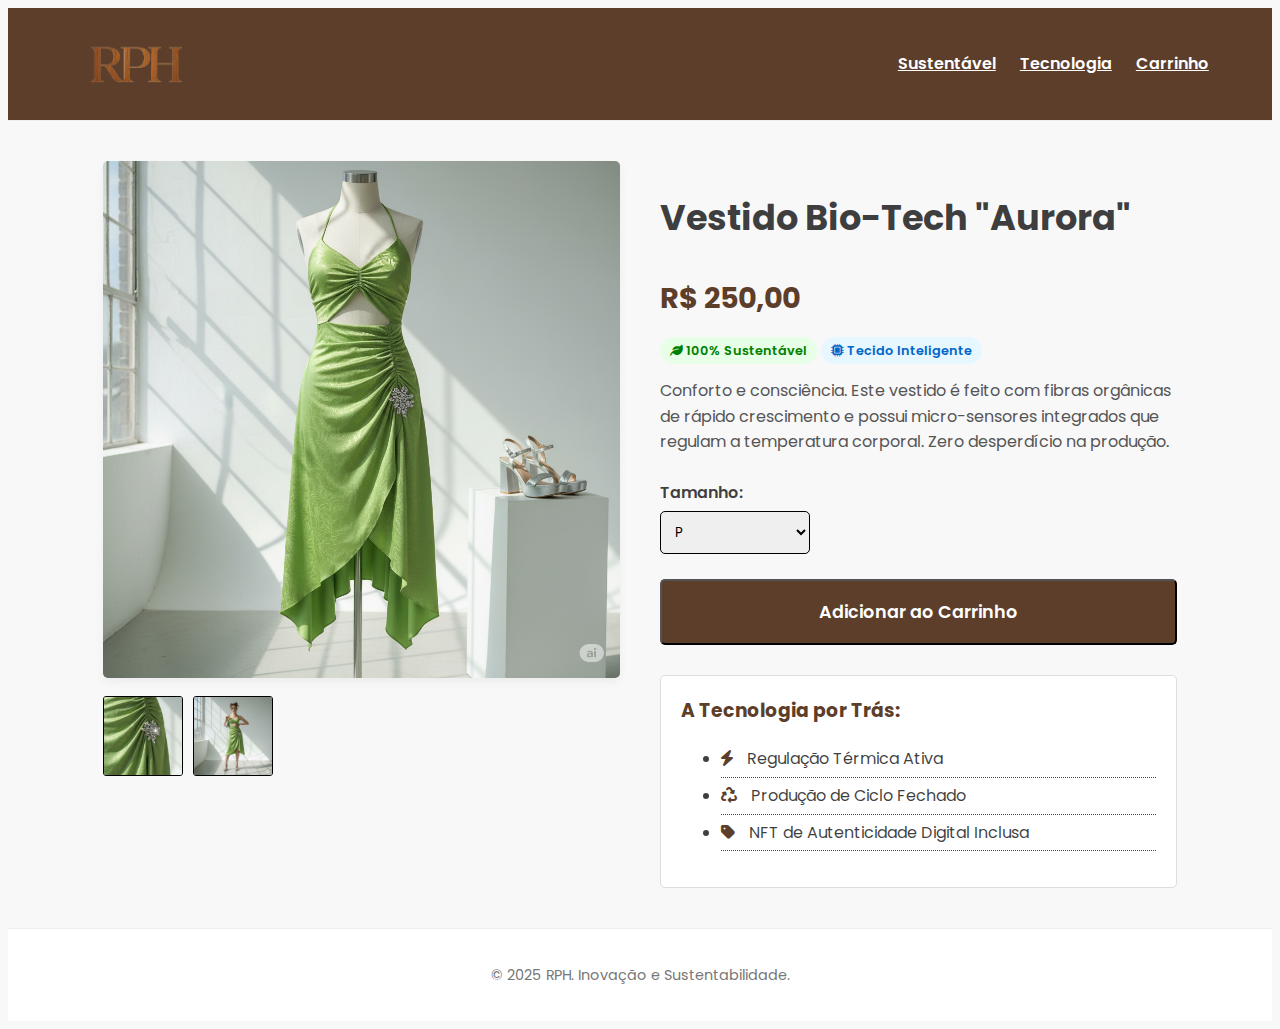
<file: index.html>
<!DOCTYPE html>
<html lang="pt-BR">
<head>
<meta charset="UTF-8">
<meta name="viewport" content="width=device-width, initial-scale=1.0">
<title>Futuro da Moda: Vestido Bio-Tech</title>
<link rel="stylesheet" href="css/estilo.css">
<link rel="stylesheet" href="https://cdnjs.cloudflare.com/ajax/libs/font-awesome/6.0.0-beta3/css/all.min.css">
</head>
<body>
<header class="header">
<a href="index.html"><h1><img src="./img/logo.png"></h1></a>
<nav>
<a href="sustentavel.html">Sustentável</a>
<a href="tecnologia.html">Tecnologia</a>
<a href="carrinho.html">Carrinho</a>
</nav>
</header>
<main class="container">
<section class="imagens">
<div class="imagem1">
<img src="./img/Vestido verde.png">
</div>
<div class="pequenas">
<img src="./img/Vestido verde TECIDO.png">
<img src="./img/Vestido verde PESSOA.png">
</div>

</section>
<section class="detalhes">
<h2 class="produto">Vestido Bio-Tech "Aurora"</h2>
<p class="preco">R$ 250,00</p>
<span class="icones sustentavel"><i class="fas fa-leaf"></i> 100% Sustentável</span>
<span class="icones tecnologia"><i class="fas fa-microchip"></i> Tecido Inteligente</span>
</div>
<p class="descricao">
  Conforto e consciência. Este vestido é feito com fibras orgânicas de rápido crescimento e possui micro-sensores integrados que regulam a temperatura corporal. Zero desperdício na produção.
</p>
<div class="tamanho">
<label for="tamanho">Tamanho:</label>
<select id="tamanho">
<option value="p">P</option>
<option value="m">M</option>
<option value="g">G</option>
</select>
</div>
<a href="carrinho.html"> <button class="carrinho">Adicionar ao Carrinho</button></a>
<div class="especificacoes">
<h3>A Tecnologia por Trás:</h3>
<ul>
<li><i class="fas fa-bolt"></i> Regulação Térmica Ativa</li>
<li><i class="fas fa-recycle"></i> Produção de Ciclo Fechado</li>
<li><i class="fas fa-tag"></i> NFT de Autenticidade Digital Inclusa</li>
</ul>
</div>
</section>
</main>
<footer class="footer">
<p>&copy; 2025 RPH. Inovação e Sustentabilidade.</p>
</footer>
</body>
</html>
</file>
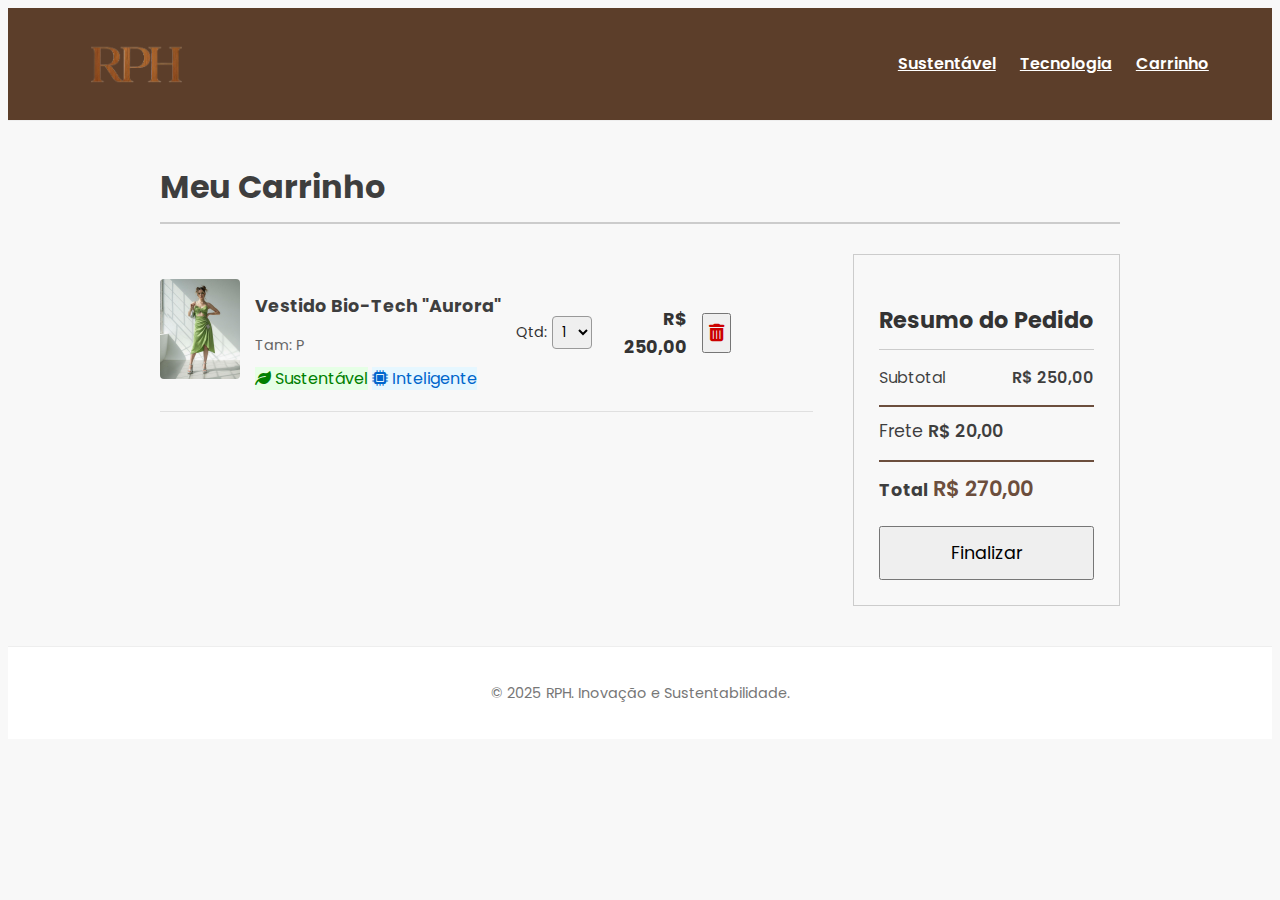
<file: carrinho.html>
<!DOCTYPE html>
<html lang="pt-BR">
<head>
<meta charset="UTF-8">
<meta name="viewport" content="width=device-width, initial-scale=1.0">
<title>Seu Carrinho - Future Wear</title>
<link rel="stylesheet" href="https://cdnjs.cloudflare.com/ajax/libs/font-awesome/6.0.0-beta3/css/all.min.css">
<link rel="stylesheet" href="css/estilo.css">
<link rel="stylesheet" href="css/estilo-carrinho.css">
</head>
<body>
<header class="header">
<a href="index.html"><h1><img src="./img/logo.png"></h1></a>
<nav>
<a href="sustentavel.html">Sustentável</a>
<a href="tecnologia.html">Tecnologia</a>
<a href="carrinho.html">Carrinho</a>
</nav>
</header>
<main class="pagamento">
<h2 class="titulo">Meu Carrinho</h2>
<div class="resumo">
<section class="itens">
<div class="item">
<div class="imagem">
<img src="./img/Vestido verde PESSOA.png">
</div>
<div class="informacao">
<h3 class="titulo-item">Vestido Bio-Tech "Aurora"</h3>
<p class="tamanho">Tam: P</p>
<div class="etiquetas">
<span class="etiqueta sustentavel"><i class="fas fa-leaf"></i> Sustentável</span>
<span class="etiqueta tecnologia"><i class="fas fa-microchip"></i> Inteligente</span>
</div>
</div>
<div class="quantidade">
<label for="quantidade">Qtd:</label>
<select id="quantidade">
<option value="1" selected>1</option>
<option value="2">2</option>
<option value="3">3</option>
</select>
</div>
<div class="preco-exibicao">
<p class="preco-item">R$ 250,00</p>
</div>
<button class="remover" title="Remover item">
<i class="fas fa-trash-alt"></i>
</button>
</div>
</section>
<section class="resumo">
<div class="pedido">
<h3>Resumo do Pedido</h3>
<div class="subtotal">
<span>Subtotal</span>
<span class="valor">R$ 250,00</span>
</div>
<div class="frete">
<span>Frete</span>
<span class="valor">R$ 20,00</span>
</div>
<div class="frete">
<strong>Total</strong>
<strong class="valor total">R$ 270,00</strong>
</div>
<button class="finalizar">Finalizar</button>
</div>
</section>
</div>
</main>
<footer class="footer">
<p>&copy; 2025 RPH. Inovação e Sustentabilidade.</p>
</footer>
</body>
</html>
</file>
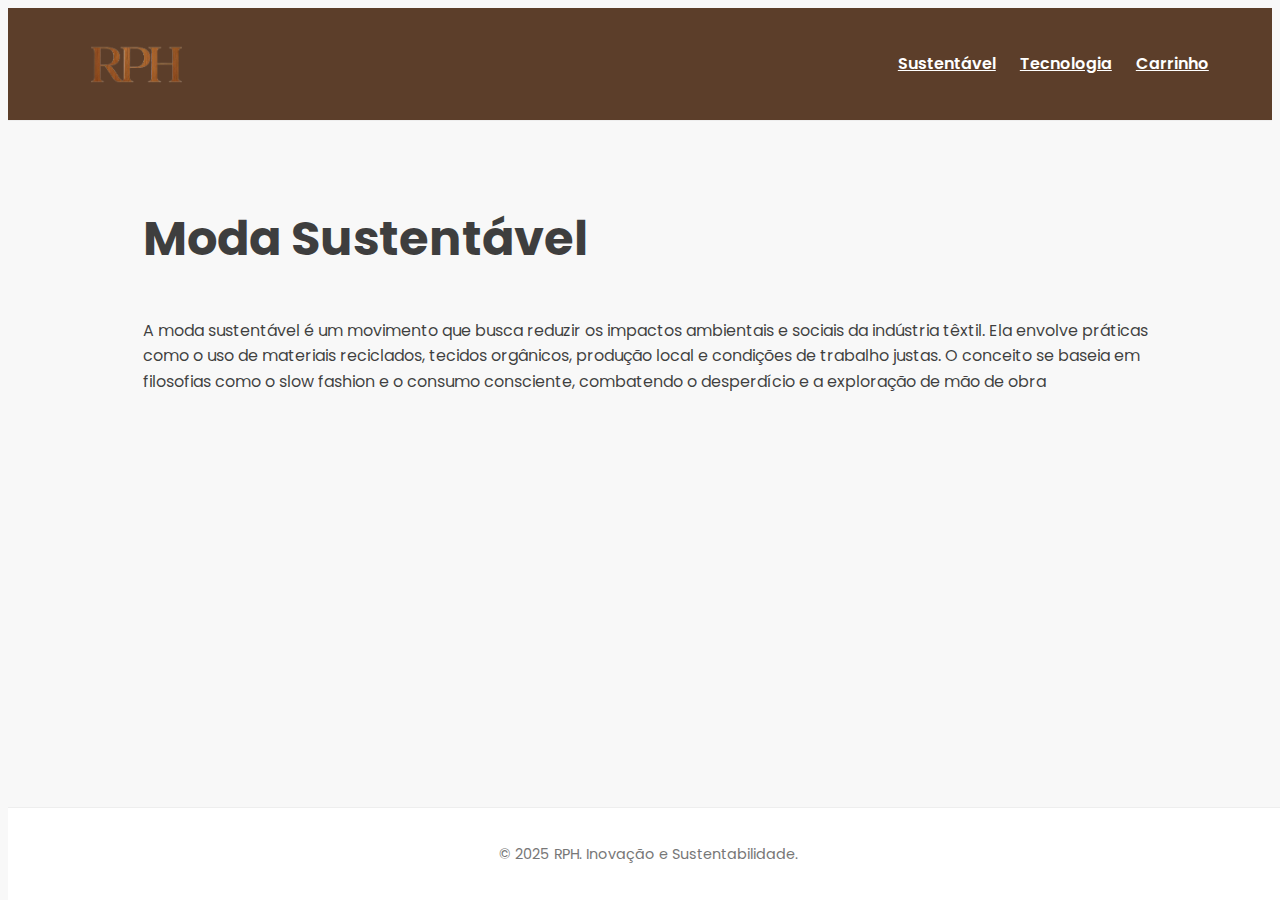
<file: sustentavel.html>
<!DOCTYPE html>
<html lang="pt-BR">
<head>
<meta charset="UTF-8">
<meta name="viewport" content="width=device-width, initial-scale=1.0">
<title>Futuro da Moda: Vestido Bio-Tech</title>
<link rel="stylesheet" href="css/estilo-sustentavel.css">
<link rel="stylesheet" href="https://cdnjs.cloudflare.com/ajax/libs/font-awesome/6.0.0-beta3/css/all.min.css">
</head>
<body>
<header class="header">
<a href="index.html"><h1><img src="./img/logo.png"></h1></a>
<nav>
<a href="sustentavel.html">Sustentável</a>
<a href="tecnologia.html">Tecnologia</a>
<a href="carrinho.html">Carrinho</a>
</nav>
</header>
<main class="container">
<section class="imagens">

</section>
<section class="detalhes">
<h2 class="produto">Moda Sustentável</h2>
</div>
<p class="descricao">
A moda sustentável é um movimento que busca reduzir os impactos ambientais e sociais da indústria têxtil. Ela envolve práticas como o uso de materiais reciclados, tecidos orgânicos, produção local e condições de trabalho justas. O conceito se baseia em filosofias como o slow fashion e o consumo consciente, combatendo o desperdício e a exploração de mão de obra
</p>
</ul>
</div>
</section>
</main>
<footer class="footer">
<p>&copy; 2025 RPH. Inovação e Sustentabilidade.</p>
</footer>
</body>
</html>
</file>
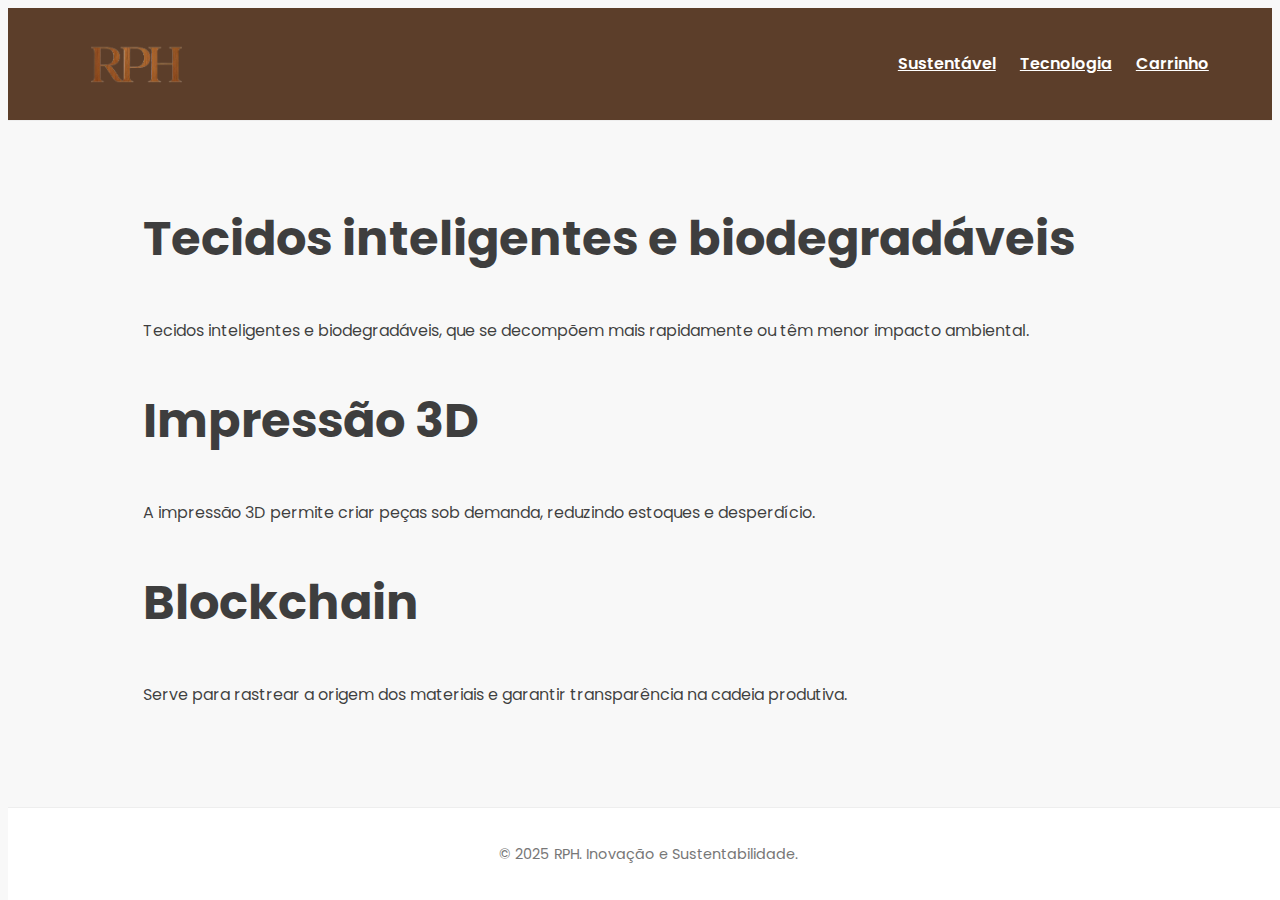
<file: tecnologia.html>
<!DOCTYPE html>
<html lang="pt-BR">
<head>
<meta charset="UTF-8">
<meta name="viewport" content="width=device-width, initial-scale=1.0">
<title>Futuro da Moda: Vestido Bio-Tech</title>
<link rel="stylesheet" href="css/estilo-sustentavel.css">
<link rel="stylesheet" href="https://cdnjs.cloudflare.com/ajax/libs/font-awesome/6.0.0-beta3/css/all.min.css">
</head>
<body>
<header class="header">
<a href="index.html"><h1><img src="./img/logo.png"></h1></a>
<nav>
<a href="sustentavel.html">Sustentável</a>
<a href="tecnologia.html">Tecnologia</a>
<a href="carrinho.html">Carrinho</a>
</nav>
</header>
<main class="container">
<section class="imagens">

</section>
<section class="detalhes">
<h2 class="produto">Tecidos inteligentes e biodegradáveis</h2>
<p class="descricao">
Tecidos inteligentes e biodegradáveis, que se decompõem mais rapidamente ou têm menor impacto ambiental.
</p>
<h2 class="produto">Impressão 3D</h2>
<p class="descricao">
A impressão 3D permite criar peças sob demanda, reduzindo estoques e desperdício.
</p>
<h2 class="produto">Blockchain</h2>
<p class="descricao">
Serve para rastrear a origem dos materiais e garantir transparência na cadeia produtiva.
</p>
</ul>
</section>
</main>
<footer class="footer">
<p>&copy; 2025 RPH. Inovação e Sustentabilidade.</p>
</footer>
</body>
</html>
</file>
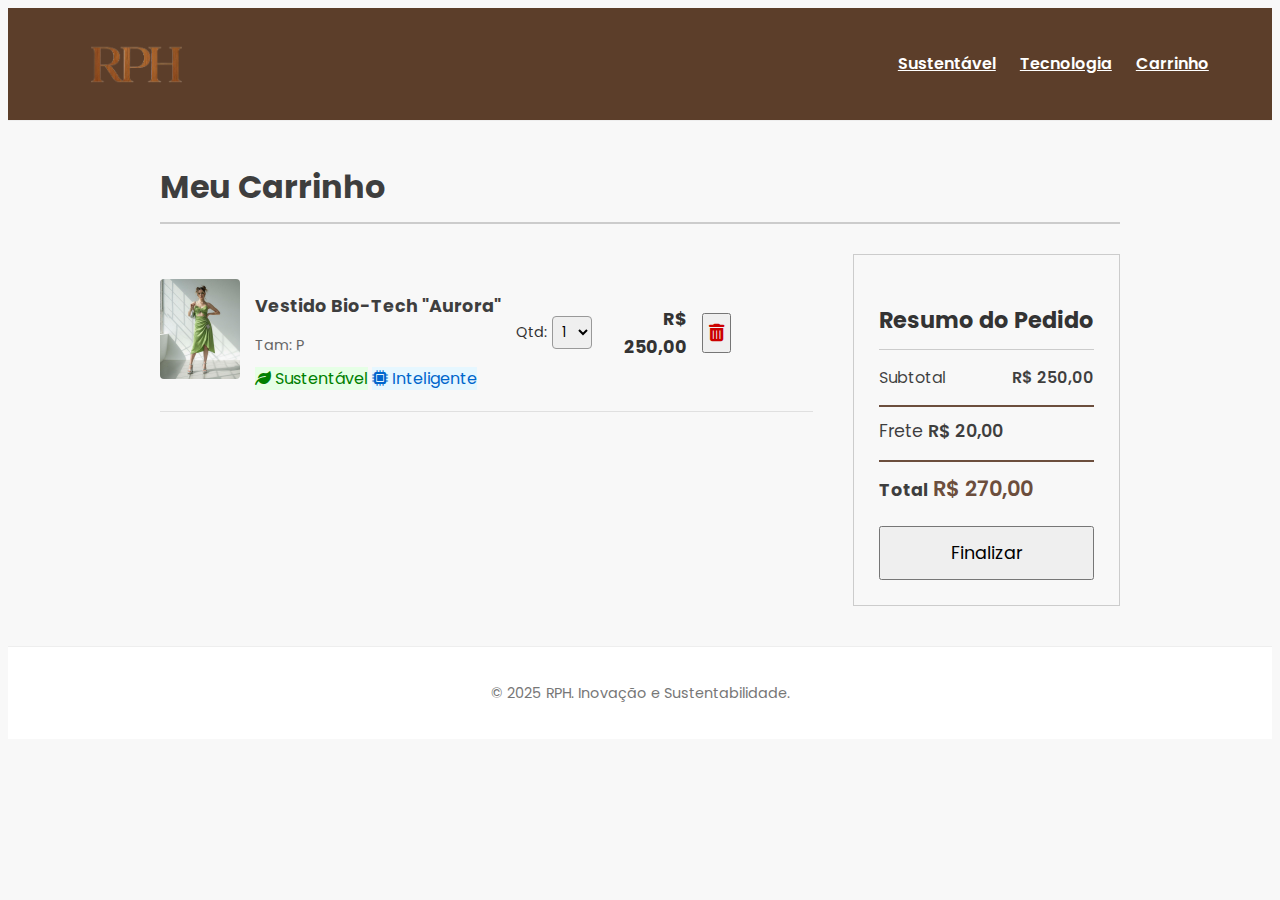
<file: MODA/carrinho.html>
<!DOCTYPE html>
<html lang="pt-BR">
<head>
<meta charset="UTF-8">
<meta name="viewport" content="width=device-width, initial-scale=1.0">
<title>Seu Carrinho - Future Wear</title>
<link rel="stylesheet" href="https://cdnjs.cloudflare.com/ajax/libs/font-awesome/6.0.0-beta3/css/all.min.css">
<link rel="stylesheet" href="css/estilo.css">
<link rel="stylesheet" href="css/estilo-carrinho.css">
</head>
<body>
<header class="header">
<a href="index.html"><h1><img src="/img/logo.png"></h1></a>
<nav>
<a href="sustentavel.html">Sustentável</a>
<a href="tecnologia.html">Tecnologia</a>
<a href="carrinho.html">Carrinho</a>
</nav>
</header>
<main class="pagamento">
<h2 class="titulo">Meu Carrinho</h2>
<div class="resumo">
<section class="itens">
<div class="item">
<div class="imagem">
<img src="./img/Vestido verde PESSOA.png">
</div>
<div class="informacao">
<h3 class="titulo-item">Vestido Bio-Tech "Aurora"</h3>
<p class="tamanho">Tam: P</p>
<div class="etiquetas">
<span class="etiqueta sustentavel"><i class="fas fa-leaf"></i> Sustentável</span>
<span class="etiqueta tecnologia"><i class="fas fa-microchip"></i> Inteligente</span>
</div>
</div>
<div class="quantidade">
<label for="quantidade">Qtd:</label>
<select id="quantidade">
<option value="1" selected>1</option>
<option value="2">2</option>
<option value="3">3</option>
</select>
</div>
<div class="preco-exibicao">
<p class="preco-item">R$ 250,00</p>
</div>
<button class="remover" title="Remover item">
<i class="fas fa-trash-alt"></i>
</button>
</div>
</section>
<section class="resumo">
<div class="pedido">
<h3>Resumo do Pedido</h3>
<div class="subtotal">
<span>Subtotal</span>
<span class="valor">R$ 250,00</span>
</div>
<div class="frete">
<span>Frete</span>
<span class="valor">R$ 20,00</span>
</div>
<div class="frete">
<strong>Total</strong>
<strong class="valor total">R$ 270,00</strong>
</div>
<button class="finalizar">Finalizar</button>
</div>
</section>
</div>
</main>
<footer class="footer">
<p>&copy; 2025 RPH. Inovação e Sustentabilidade.</p>
</footer>
</body>
</html>
</file>
<file: css/estilo.css>
@import url('https://fonts.googleapis.com/css2?family=Poppins:wght@300;400;600;700&display=swap');

* {
   box-sizing: border-box;
   font-family: 'Poppins', sans-serif;
}

body {
   background-color: #f8f8f8;
   color: #000000c0;
   line-height: 1.6;
}
h1{
    width: 40px;
    height: 40px;
    display: flex;
}

.header {
   display: flex;
   justify-content: space-between;
   align-items: center;
   padding: 20px 5%;
   background-color: #5C3E2A;
   border-bottom: 1px solid #eee;
}

.header h1 {
   font-size: 1.5em;
   font-weight: 700;
}

.header a {
   color: #ffffff;
   margin-left: 20px;
   font-weight: 600;
   transition: color 0.3s;
}

.header a:hover {
   color: #5C3E2A;
}

.container {
   display: flex;
   max-width: 1200px;
   margin: 40px auto;
   padding: 0 5%;
   gap: 40px;
}

.imagens, .detalhes {
   flex: 1;
}


.imagem1 img {
   width: 100%;
   height: auto;
   border-radius: 5px;
   box-shadow: 0 4px 10px rgba(0, 0, 0, 0.05);
}

.pequenas {
   display: flex;
   gap: 10px;
   margin-top: 10px;
}

.pequenas img {
   width: 80px;
   height: 80px;
   object-fit: cover;
   cursor: pointer;
   border: 1px solid #000000;
   border-radius: 3px;
   transition: border 0.3s;
}

.pequenas img:hover {
   border-color: #5C3E2A;
}


.ar-button {
   width: 100%;
   padding: 15px;
   margin-top: 20px;
   background-color: #000;
   color: #000000;
   border-radius: 5px;
   font-size: 1em;
   cursor: pointer;
   transition: background-color 0.3s;
}

.ar-button:hover {
   background-color: #333;
}


.produto{
   font-size: 2.2em;
   margin-bottom: 10px;
}

.preco {
   font-size: 1.8em;
   color: #5C3E2A;
   font-weight: 700;
   margin-bottom: 15px;
}


.icones {
   padding: 5px 10px;
   border-radius: 20px;
   font-size: 0.8em;
   font-weight: 600;
}

.sustentavel {
   background-color: #e6ffe6;
   color: #008000;
}

.tecnologia {
   background-color: #e6f7ff;
   color: #0066cc;
}

.descricao {
   margin-bottom: 25px;
   color: #555;
}


.tamanho {
   margin-bottom: 25px;
}

.tamanho label {
   display: block;
   font-weight: 600;
   margin-bottom: 5px;
}

.tamanho select {
   padding: 10px;
   border: 1px solid #000000;
   border-radius: 5px;
   width: 150px;
}


.carrinho {
   width: 100%;
   padding: 18px;
   background-color: #5C3E2A;
   color: #fff;
   border-radius: 5px;
   font-size: 1.1em;
   font-weight: 600;
   cursor: pointer;
   transition: background-color 0.3s;
   margin-bottom: 30px;
}

.carrinho:hover {
   background-color: #5C3E2A;
}
.especificacoes {
   padding: 20px;
   border: 1px solid #ddd;
   border-radius: 5px;
   background-color: #fff;
}

.especificacoes h3 {
   margin-top: 0;
   margin-bottom: 10px;
   color: #5C3E2A;
}

.especificacoes li {
   padding: 5px 0;
   border-bottom: 1px dotted #5C3E2A;
}

.especificacoes li i {
   margin-right: 10px;
   color: #5C3E2A;
}

.footer {
   text-align: center;
   padding: 20px;
   border-top: 1px solid #eee;
   background-color: #fff;
   margin-top: 40px;
   color: #777;
   font-size: 0.9em;
}

@media (max-width: 995px) {
   }
</file>
<file: css/estilo-carrinho.css>
.pagamento{
    max-width: 1000px;
    margin: 40px auto;
    padding: 0 20px;
}
 
.titulo{
    font-size: 2em;
    margin-bottom: 30px;
    padding-bottom: 10px;
    border-bottom: 2px solid #CCCCCC;
}
 
.resumo{
    display: flex;
    gap: 40px;
    flex-wrap: wrap; 
}
 
.itens{
    flex: 2; 
    min-width: 450px;
}
 
.sec-resumo{
    flex: 1; 
    min-width: 280px;
}
 
.item{
    display: flex;
    align-items: center;
    padding: 20px 0;
    border-bottom: 1px solid #E0E0E0;
    gap: 15px;
}
 
.imagem img{
    width: 80px;
    height: 100px;
    object-fit: cover;
    border-radius: 4px;
}
 
.titulo-item{
    font-size: 1.1em;
    margin-bottom: 5px;
    font-weight: bold;
}
 
.tamanho{
    font-size: 0.9em;
    color: #666;
    margin-bottom: 8px;
}
 
.quantidade{
    display: flex;
    align-items: center;
}
 
.quantidade label{
    font-size: 0.9em;
    margin-right: 5px;
    color: #333;
}
 
.quantidade select{
    padding: 5px;
    border: 1px solid #999;
    border-radius: 4px;
}
 
.preco-exibicao{
    text-align: right;
    width: 80px;
}
 
.preco-item{
    font-weight: bold;
    font-size: 1.1em;
    color: #333;
}
 
.remover{
    color: #CC0000;
    cursor: pointer;
    font-size: 1.1em;
    padding: 5px;
    transition: opacity 0.2s;
}
 
.remover:hover{
    opacity: 0.7;
}
 
.pedido{
    padding: 25px;
    border: 1px solid #CCCCCC;
    background-color: #F8F8F8;
}
 
.pedido h3{
    font-size: 1.4em;
    padding-bottom: 10px;
    border-bottom: 1px solid #CCCCCC;
    margin-bottom: 15px;
    color: #333;
}
 
.subtotal{
    display: flex;
    justify-content: space-between;
    margin-bottom: 10px;
}
 
.valor{
    font-weight: 600;
}
 
.frete{
    font-size: 1.1em;
    margin-top: 15px;
    padding-top: 10px;
    border-top: 2px solid #6C4E3D;
}
 
.total{
    font-size: 1.2em;
    color: #6C4E3D;
}
 
.finalizar{
    width: 100%;
    margin-top: 20px;
    padding: 12px;
    font-size: 1.1em;
}
 
@media (max-width: 995x){
}
</file>
<file: css/estilo-sustentavel.css>
@import url('https://fonts.googleapis.com/css2?family=Poppins:wght@300;400;600;700&display=swap');

* {
   box-sizing: border-box;
   font-family: 'Poppins', sans-serif;
}

body {
   background-color: #f8f8f8;
   color: #000000c0;
   line-height: 1.6;
}
h1{
    width: 40px;
    height: 40px;
    display: flex;
}

.header {
   display: flex;
   justify-content: space-between;
   align-items: center;
   padding: 20px 5%;
   background-color: #5C3E2A;
   border-bottom: 1px solid #eee;
}

.produto{
    font-size: 3rem
}

.header h1 {
   font-size: 1.5em;
   font-weight: 700;
}

.header a {
   color: #ffffff;
   margin-left: 20px;
   font-weight: 600;
   transition: color 0.3s;
}

.header a:hover {
   color: #5C3E2A;
}

.container {
   display: flex;
   max-width: 1200px;
   margin: 40px auto;
   padding: 0 5%;
   gap: 40px;
}


.footer {
   text-align: center;
   padding: 20px;
   border-top: 1px solid #eee;
   background-color: #fff;
   margin-top: 40px;
   color: #777;
   font-size: 0.9em;
   position:sticky;
   display: flex;
   flex-direction: column;
   position: absolute;
   bottom: 0;
   min-width: 100%;
}

@media (max-width: 995px) {
   }
</file>
<file: MODA/css/estilo.css>
@import url('https://fonts.googleapis.com/css2?family=Poppins:wght@300;400;600;700&display=swap');

* {
   box-sizing: border-box;
   font-family: 'Poppins', sans-serif;
}

body {
   background-color: #f8f8f8;
   color: #000000c0;
   line-height: 1.6;
}
h1{
    width: 40px;
    height: 40px;
    display: flex;
}

.header {
   display: flex;
   justify-content: space-between;
   align-items: center;
   padding: 20px 5%;
   background-color: #5C3E2A;
   border-bottom: 1px solid #eee;
}

.header h1 {
   font-size: 1.5em;
   font-weight: 700;
}

.header a {
   color: #ffffff;
   margin-left: 20px;
   font-weight: 600;
   transition: color 0.3s;
}

.header a:hover {
   color: #5C3E2A;
}

.container {
   display: flex;
   max-width: 1200px;
   margin: 40px auto;
   padding: 0 5%;
   gap: 40px;
}

.imagens, .detalhes {
   flex: 1;
}


.imagem1 img {
   width: 100%;
   height: auto;
   border-radius: 5px;
   box-shadow: 0 4px 10px rgba(0, 0, 0, 0.05);
}

.pequenas {
   display: flex;
   gap: 10px;
   margin-top: 10px;
}

.pequenas img {
   width: 80px;
   height: 80px;
   object-fit: cover;
   cursor: pointer;
   border: 1px solid #000000;
   border-radius: 3px;
   transition: border 0.3s;
}

.pequenas img:hover {
   border-color: #5C3E2A;
}


.ar-button {
   width: 100%;
   padding: 15px;
   margin-top: 20px;
   background-color: #000;
   color: #000000;
   border-radius: 5px;
   font-size: 1em;
   cursor: pointer;
   transition: background-color 0.3s;
}

.ar-button:hover {
   background-color: #333;
}


.produto{
   font-size: 2.2em;
   margin-bottom: 10px;
}

.preco {
   font-size: 1.8em;
   color: #5C3E2A;
   font-weight: 700;
   margin-bottom: 15px;
}


.icones {
   padding: 5px 10px;
   border-radius: 20px;
   font-size: 0.8em;
   font-weight: 600;
}

.sustentavel {
   background-color: #e6ffe6;
   color: #008000;
}

.tecnologia {
   background-color: #e6f7ff;
   color: #0066cc;
}

.descricao {
   margin-bottom: 25px;
   color: #555;
}


.tamanho {
   margin-bottom: 25px;
}

.tamanho label {
   display: block;
   font-weight: 600;
   margin-bottom: 5px;
}

.tamanho select {
   padding: 10px;
   border: 1px solid #000000;
   border-radius: 5px;
   width: 150px;
}


.carrinho {
   width: 100%;
   padding: 18px;
   background-color: #5C3E2A;
   color: #fff;
   border-radius: 5px;
   font-size: 1.1em;
   font-weight: 600;
   cursor: pointer;
   transition: background-color 0.3s;
   margin-bottom: 30px;
}

.carrinho:hover {
   background-color: #5C3E2A;
}
.especificacoes {
   padding: 20px;
   border: 1px solid #ddd;
   border-radius: 5px;
   background-color: #fff;
}

.especificacoes h3 {
   margin-top: 0;
   margin-bottom: 10px;
   color: #5C3E2A;
}

.especificacoes li {
   padding: 5px 0;
   border-bottom: 1px dotted #5C3E2A;
}

.especificacoes li i {
   margin-right: 10px;
   color: #5C3E2A;
}

.footer {
   text-align: center;
   padding: 20px;
   border-top: 1px solid #eee;
   background-color: #fff;
   margin-top: 40px;
   color: #777;
   font-size: 0.9em;
}

@media (max-width: 995px) {
   }
</file>
<file: MODA/css/estilo-carrinho.css>
.pagamento{
    max-width: 1000px;
    margin: 40px auto;
    padding: 0 20px;
}
 
.titulo{
    font-size: 2em;
    margin-bottom: 30px;
    padding-bottom: 10px;
    border-bottom: 2px solid #CCCCCC;
}
 
.resumo{
    display: flex;
    gap: 40px;
    flex-wrap: wrap; 
}
 
.itens{
    flex: 2; 
    min-width: 450px;
}
 
.sec-resumo{
    flex: 1; 
    min-width: 280px;
}
 
.item{
    display: flex;
    align-items: center;
    padding: 20px 0;
    border-bottom: 1px solid #E0E0E0;
    gap: 15px;
}
 
.imagem img{
    width: 80px;
    height: 100px;
    object-fit: cover;
    border-radius: 4px;
}
 
.titulo-item{
    font-size: 1.1em;
    margin-bottom: 5px;
    font-weight: bold;
}
 
.tamanho{
    font-size: 0.9em;
    color: #666;
    margin-bottom: 8px;
}
 
.quantidade{
    display: flex;
    align-items: center;
}
 
.quantidade label{
    font-size: 0.9em;
    margin-right: 5px;
    color: #333;
}
 
.quantidade select{
    padding: 5px;
    border: 1px solid #999;
    border-radius: 4px;
}
 
.preco-exibicao{
    text-align: right;
    width: 80px;
}
 
.preco-item{
    font-weight: bold;
    font-size: 1.1em;
    color: #333;
}
 
.remover{
    color: #CC0000;
    cursor: pointer;
    font-size: 1.1em;
    padding: 5px;
    transition: opacity 0.2s;
}
 
.remover:hover{
    opacity: 0.7;
}
 
.pedido{
    padding: 25px;
    border: 1px solid #CCCCCC;
    background-color: #F8F8F8;
}
 
.pedido h3{
    font-size: 1.4em;
    padding-bottom: 10px;
    border-bottom: 1px solid #CCCCCC;
    margin-bottom: 15px;
    color: #333;
}
 
.subtotal{
    display: flex;
    justify-content: space-between;
    margin-bottom: 10px;
}
 
.valor{
    font-weight: 600;
}
 
.frete{
    font-size: 1.1em;
    margin-top: 15px;
    padding-top: 10px;
    border-top: 2px solid #6C4E3D;
}
 
.total{
    font-size: 1.2em;
    color: #6C4E3D;
}
 
.finalizar{
    width: 100%;
    margin-top: 20px;
    padding: 12px;
    font-size: 1.1em;
}
 
@media (max-width: 995x){
}
</file>
